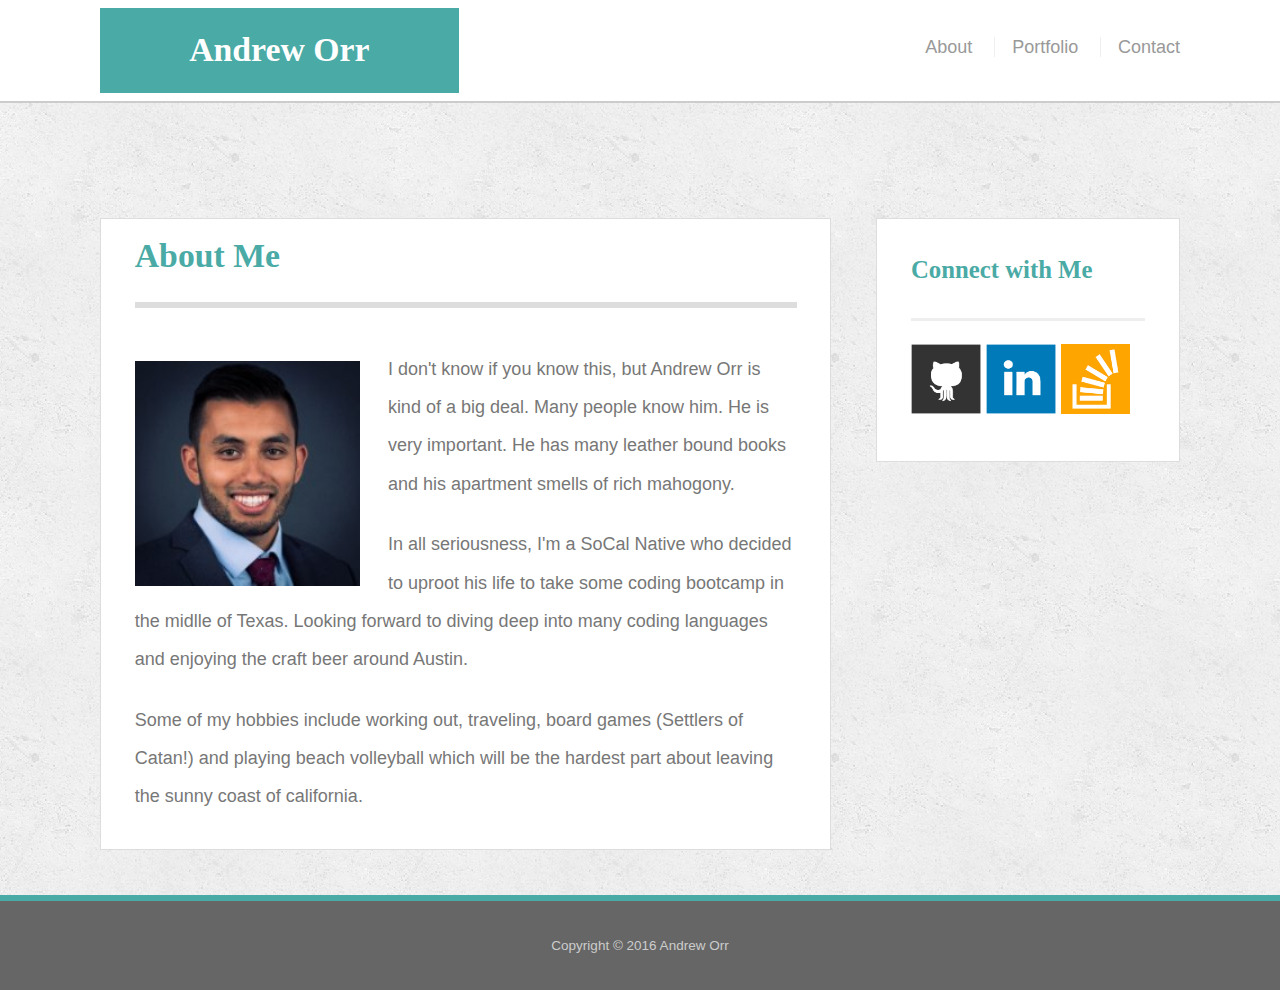
<file: index.html>
<!doctype html>
<html lang="en-us">

<head>
  <meta charset="UTF-8">
  <title>About | Andrew Orr</title>
  <link rel="stylesheet" type="text/css" href="css_code/reset.css">
  <link rel="stylesheet" type="text/css" href="css_code/style.css">
</head>

<body>

  <header id="masthead">
    <div class="container">
      <a href="index.html" id="logo">Andrew Orr</a>
      <nav>
        <a href="index.html">About</a>
        <a href="portfolio.html">Portfolio</a>
        <a href="contact.html">Contact</a>
      </nav>
    </div>
  </header>

  <div id="main-container" class="container" class= "content">
    <section class="main-section">
      <h1>About Me</h1>

      <img src="photos/aorr_headshot.jpg" class="auth-image" alt="Your Name">

      <p>I don't know if you know this, but Andrew Orr is kind of a big deal.  Many people know him. He is very important.  He has many leather bound books and his apartment smells of rich mahogony.</p>

      <p>In all seriousness, I'm a SoCal Native who decided to uproot his life to take some coding bootcamp in the midlle of Texas.  Looking forward to diving deep into many coding languages and enjoying the craft beer around Austin.</p>

      <p>Some of my hobbies include working out, traveling, board games (Settlers of Catan!) and playing beach volleyball which will be the hardest part about leaving the sunny coast of california.</p>

    </section>

    <section class="sidebar">
      <div id="connect">
        <h2>Connect with Me</h2>

        <a href="https://github.com/andorr10" target="_blank"><img src="photos/github-128.png" class="social" alt="GitHub" /></a>
        <a href="https://www.linkedin.com/in/andrewworr" target="_blank"><img src="photos/linkedin-128.png" class="social" alt="LinkedIn" /></a>
        <a href="#"><img src="photos/stackoverflow-128.png" class="social" alt="Stack Overflow" /></a>
      </div>
    </section>
  </div>

  <footer>
    <div class="container">
      Copyright &copy; 2016 Andrew Orr
    </div>
  </footer>
</body>

</html>
</file>
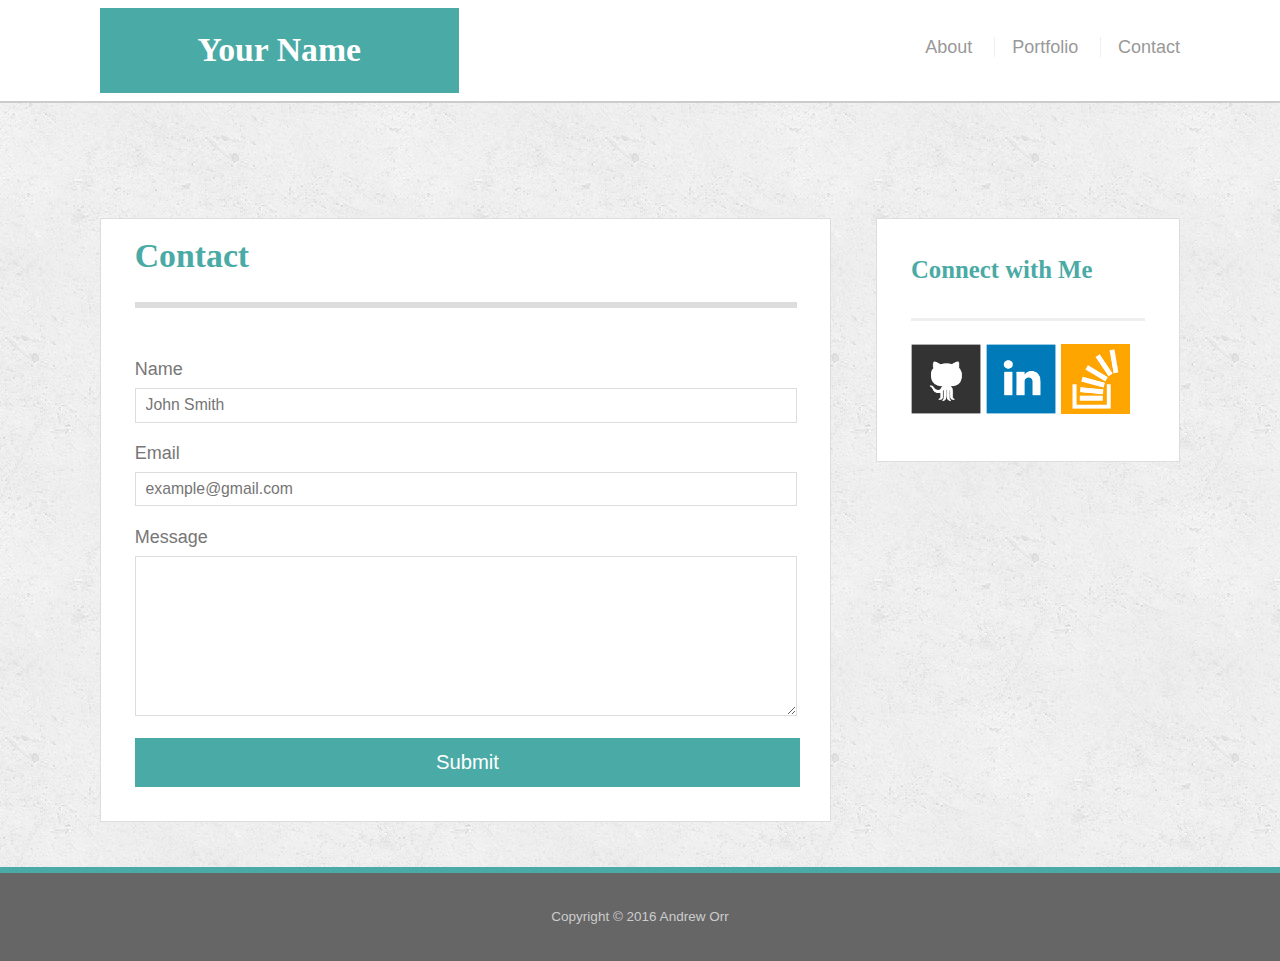
<file: contact.html>
<!doctype html>
<html lang="en-us">

<head>
  <meta charset="UTF-8">
  <title>Contact | Your Name</title>
  <link rel="stylesheet" type="text/css" href="css_code/reset.css">
  <link rel="stylesheet" type="text/css" href="css_code/style.css">
</head>

<body>

  <header id="masthead">
    <div class="container">
      <a href="index.html" id="logo">Your Name</a>
      <nav>
        <a href="index.html">About</a>
        <a href="portfolio.html">Portfolio</a>
        <a href="contact.html">Contact</a>
      </nav>
    </div>
  </header>

  <div id="main-container" class="container">
    <section class="main-section">
      <h1>Contact</h1>

      <form id="contact-form">
        <ul>
          <li>
            <label for="name">Name</label>
            <input type="text" id="name" name="name" placeholder="John Smith" required="required">
          </li>
          <li>
            <label for="email">Email</label>
            <input type="email" id="email" name="email" placeholder="example@gmail.com" required="required">
          </li>
          <li>
            <label for="message">Message</label>
            <textarea id="message" name="message" required="required"></textarea>
          </li>
        </ul>
        <input type="submit">
      </form>

    </section>

    <section class="sidebar">
      <div id="connect">
        <h2>Connect with Me</h2>

        <a href="#"><img src="photos/github-128.png" class="social" alt="GitHub" /></a>
        <a href="#"><img src="photos/linkedin-128.png" class="social" alt="LinkedIn" /></a>
        <a href="#"><img src="photos/stackoverflow-128.png" class="social" alt="Stack Overflow" /></a>
      </div>
    </section>
  </div>

  <footer>
    <div class="container">
      Copyright &copy; 2016 Andrew Orr
    </div>
  </footer>
</body>

</html>
</file>
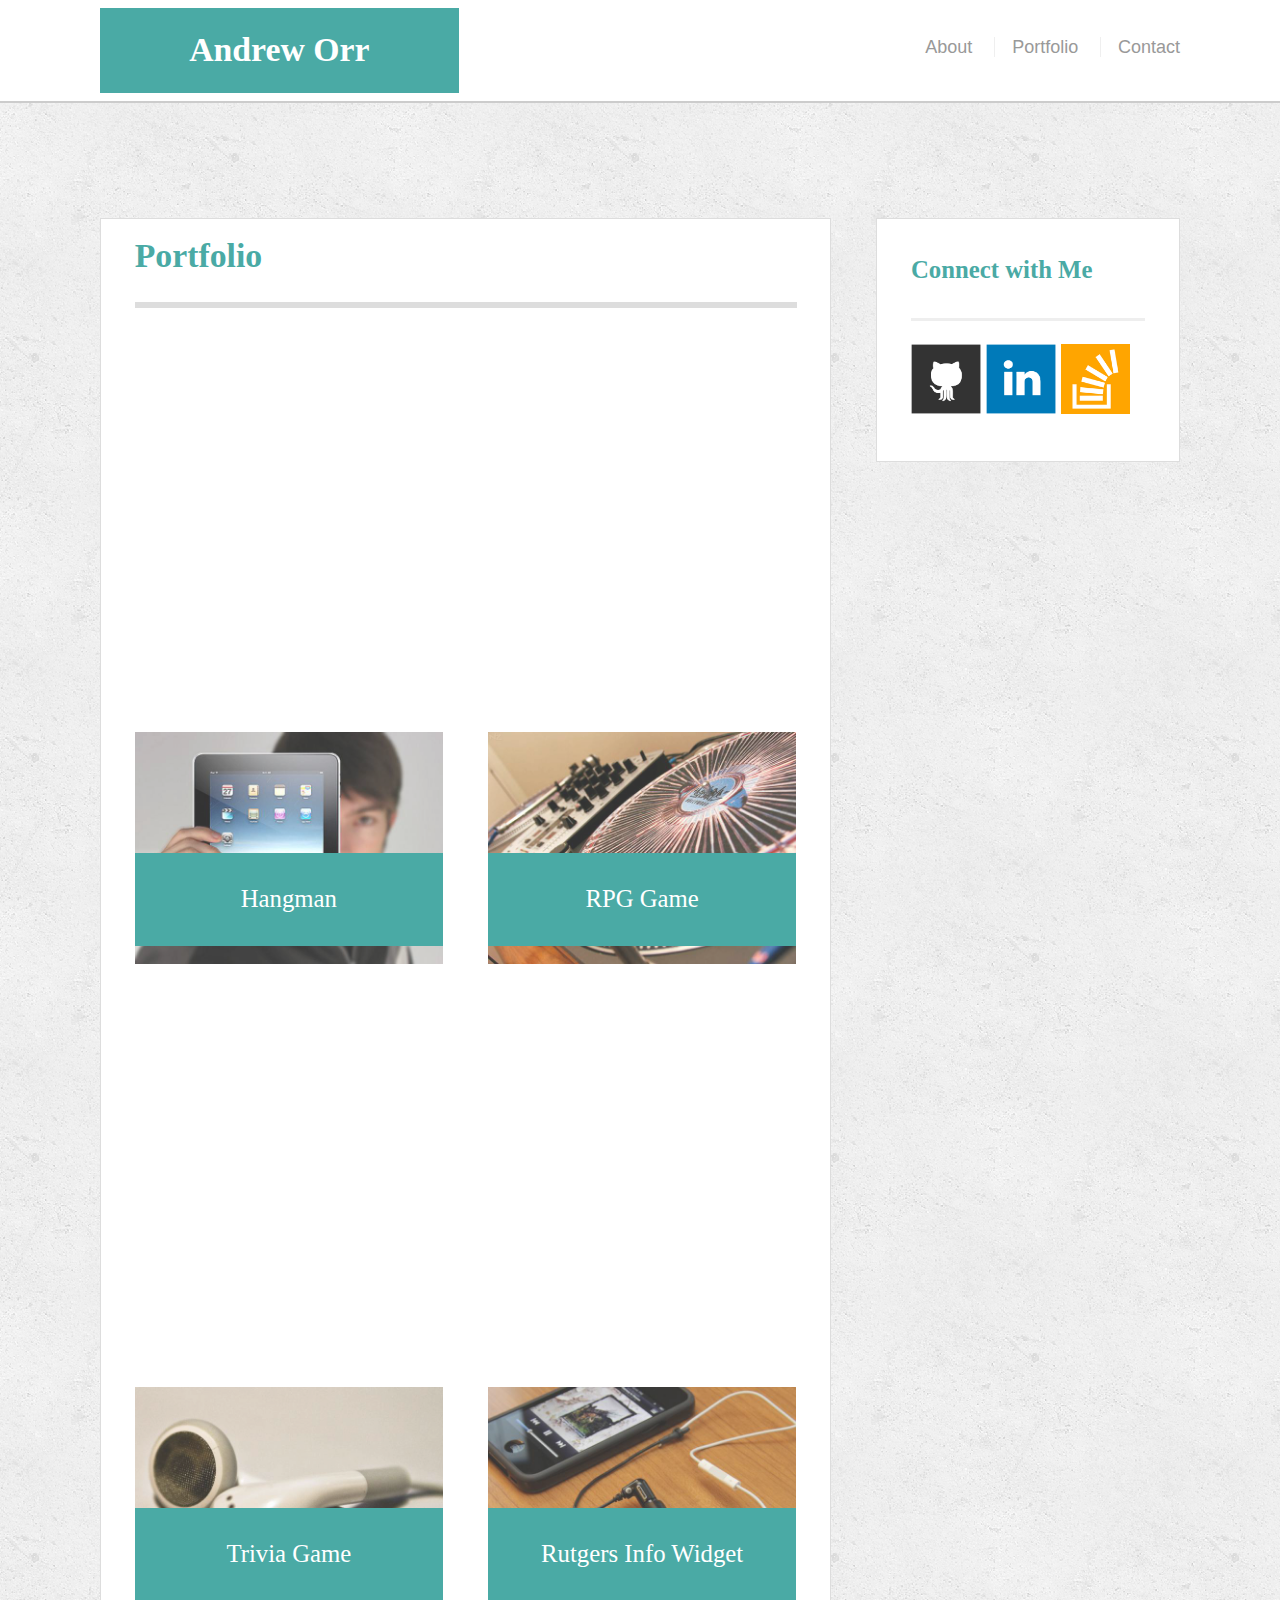
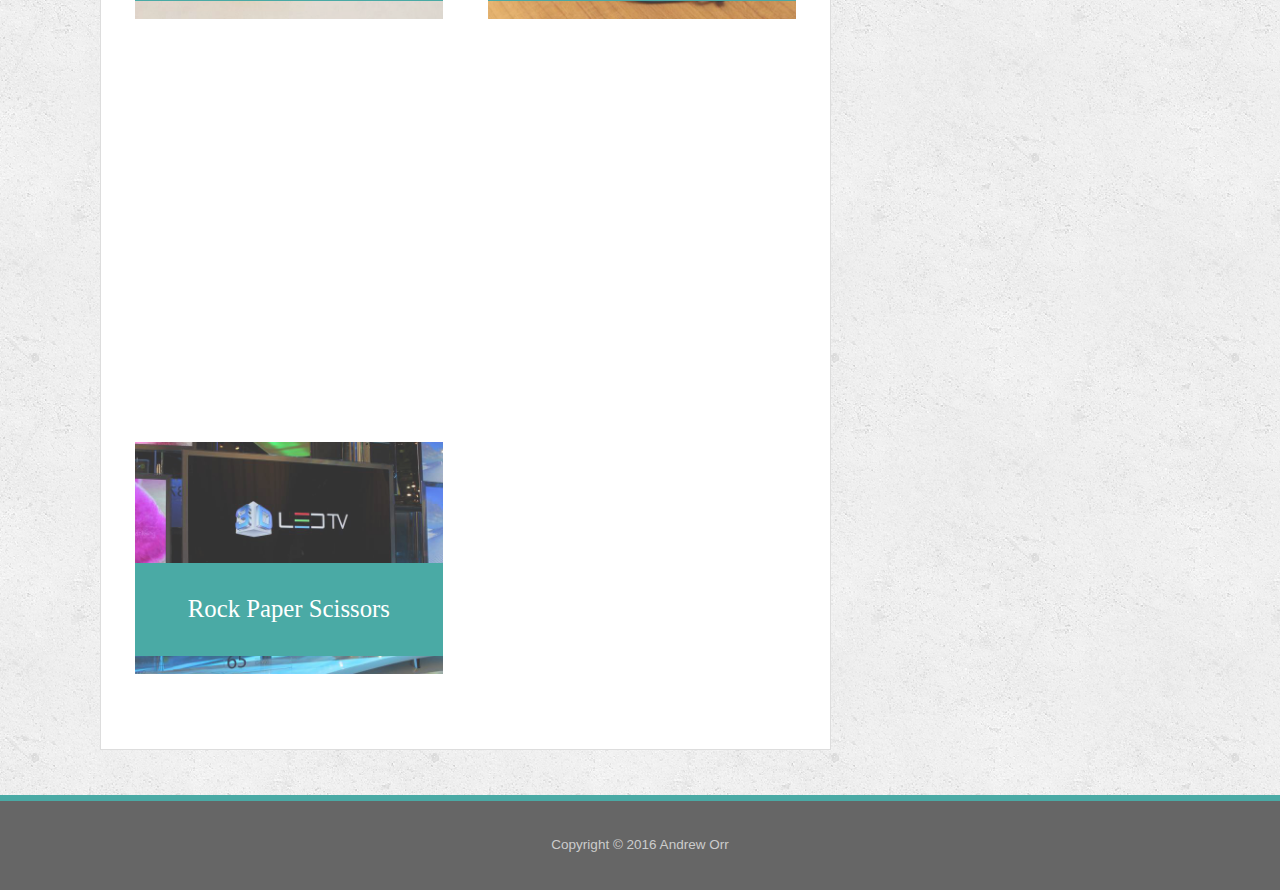
<file: portfolio.html>
<!DOCTYPE html>
<html lang="en-us">

<head>
  <meta charset="UTF-8">
  <title>Portfolio | Andrew Orr</title>
  <link rel="stylesheet" type="text/css" href="css_code/reset.css">
  <link rel="stylesheet" type="text/css" href="css_code/style.css">
</head>

<body>

  <header id="masthead">
    <div class="container">
      <a href="index.html" id="logo">Andrew Orr</a>
      <nav>
        <a href="index.html">About</a>
        <a href="portfolio.html">Portfolio</a>
        <a href="contact.html">Contact</a>
      </nav>
    </div>
  </header>

  <div id="main-container" class="container">
    <section class="main-section">
      <h1>Portfolio</h1>

      <div class="work">
        <img src="photos/technics-q-c-640-480-1.jpg" alt="hangman">

        <h3>Hangman</h3>
      </div>
      <div class="work">
        <img src="photos/technics-q-c-640-480-2.jpg" alt="RPG Game">

        <h3>RPG Game</h3>
      </div>
      <div class="work">
        <img src="photos/technics-q-c-640-480-5.jpg" alt="Trivia Game">

        <h3>Trivia Game</h3>
      </div>
      <div class="work">
        <img src="photos/technics-q-c-640-480-7.jpg" alt="Rutgers Info Widget">

        <h3>Rutgers Info Widget</h3>
      </div>
      <div class="work">
        <img src="photos/technics-q-c-640-480-9.jpg" alt="Rock Paper Scissors">

        <h3>Rock Paper Scissors</h3>
      </div>

    </section>

    <section class="sidebar">
      <div id="connect">
        <h2>Connect with Me</h2>

        <a href="#"><img src="photos/github-128.png" class="social" alt="GitHub" /></a>
        <a href="#"><img src="photos/linkedin-128.png" class="social" alt="LinkedIn" /></a>
        <a href="#"><img src="photos/stackoverflow-128.png" class="social" alt="Stack Overflow" /></a>
      </div>
    </section>
  </div>

  <footer>
    <div class="container">
      Copyright &copy; 2016 Andrew Orr
    </div>
  </footer>
</body>

</html>
</file>
<file: css_code/style.css>
/* This CSS will us em instead of px */



html, body{
  height: 100%;
}

body {
  width: 100%;
  font-family: Arial, "Helvetica Neue", Helvetica, sans-serif;
  font-size: 1.1250em;
  line-height: 2.125em;
  color: #777;
  background: url("../photos/concrete_seamless.png");
  display: flex;
  flex-direction: column;
}

.content{
  flex: 1 0 auto;
}

* {
  box-sizing: border-box;
}


.container {
  width: 100%;
  max-width: 60em;
  margin: 0 auto;
  clear: both;
}

h1,
h2,
h3,
p {
  margin-bottom: 1.25em;
}

p:last-child {
  margin-bottom: 0;
}

h1,
h2,
h3 {
  font-family: Georgia, Times, "Times New Roman", serif;
  font-weight: 700;
  color: #4aaaa5;
}

h1 {
  padding-bottom: 1.25em;
  font-size: 1.875em;
  line-height: 0.19140625em;
  border-bottom: .1875em solid #ddd;
}

h2,
h3 {
  font-size: 1.375em;
}



#masthead {
  position: fixed;
  z-index: 99;
  width: 100%;
  margin: 0 0 1.875em;
  overflow: auto;
  color: #fff;
  background: #fff;
  border-bottom: .125em solid #ccc;
}

#logo {
  float: left;
  width: 10.625em;
  height: 2.5em;
  font-family: Georgia, Times, "Times New Roman", serif;
  font-size: 1.875em;
  font-weight: 700;
  line-height: 2.5em;
  margin: .25em 0;
  color: #fff;
  text-align: center;
  text-decoration: none;
  background: #4aaaa5;
}

nav {
  float: right;
  margin-top: 1.5625em;
}

nav a {
  display: inline-block;
  padding-left: 0.9375em;
  margin-left: 0.9375em;
  line-height: 1.125em;
  color: #999;
  text-decoration: none;
  border-left: 0.0625em solid #efefef;
}

nav a:first-child {
  border-left: 0 none;
}



footer {
  padding: 1.875em 0;
  clear: both;
  font-size: .75em;
  color: #fff;
  color: #ccc;
  text-align: center;
  background: #666;
  border-top: .5em solid #4aaaa5;

}



.sidebar {
  float: right;
  width: 100%;
  max-width: 16.875em;
  padding: 1.875em;
  margin-bottom: 1.25em;
  background: #fff;
  border: 0.0625em solid #ddd;
}

h3,
.sidebar h2 {
  padding-bottom: 1.25em;
  margin-bottom: 0.9375em;
  line-height: 1.375em;
  border-bottom: .125em solid #eee;
}

.social {
  width: 3.875em;
  height: 3.875em;
  margin-top: .5;
  margin-right: 0.3125em;
}

.social:last-child {
  margin-right: 0;
}



#main-container {
  padding-top: 12.125em;
}

.main-section {
  float: left;
  width: 100%;
  max-width: 40.625em;
  padding: 1.875em;
  margin: 0 0 2.5em;
  background: #fff;
  border: 0.0625em solid #ddd;
}


.work {
  position: relative;
  float: left;
  width: 17.125em;
  margin: 21.25em 0 1.5625em;
  overflow: auto;
}

.work:nth-child(even) {
  margin-right: 2.5em;
}

.work img {
  width: 100%;
  border: 0 none;
  opacity: 0.8;
}

.work h3 {
  position: absolute;
  bottom: 1.25em;
  width: 100%;
  padding: 0.9375em;
  margin-bottom: 0;
  font-weight: 300;
  line-height: 1.875em;
  color: #fff;
  text-align: center;
  background: #4aaaa5;
  border-bottom: 0;
}

.auth-image {
  float: left;
  width: 12.5em;
  height: auto;
  margin-top: 0.625em;
  margin-right: 1.5625em;
}



#contact-form ul {
  margin-bottom: 1.25em;
}

#contact-form li {
  margin-bottom: 0.625em;
}

label,
input[type=text],
input[type=email],
textarea {
  display: block;
  width: 100%;
}

input[type=text],
input[type=email],
textarea {
  height: 2.1875em;
  padding: 0.625em;
  font-size: 0.875em;
  border: 0.0625em solid #ddd;
}

textarea {
  height: 12.5em;
}

input[type=submit] {
  padding: 0.625em 14.875em;
  font-size: 1.125em;
  color: #fff;
  cursor: pointer;
  background: #4aaaa5;
  border: 0 none;
}



/*______________________________________________________________*/


/*
body {
  font-family: Arial, "Helvetica Neue", Helvetica, sans-serif;
  font-size: 18px;
  line-height: 34px;
  color: #777;
  background: url("../photos/concrete_seamless.png");
}

* {
  box-sizing: border-box;
}



.container {
  width: 100%;
  max-width: 960px;
  margin: 0 auto;
  clear: both;
}

h1,
h2,
h3,
p {
  margin-bottom: 20px;
}

p:last-child {
  margin-bottom: 0;
}

h1,
h2,
h3 {
  font-family: Georgia, Times, "Times New Roman", serif;
  font-weight: 700;
  color: #4aaaa5;
}

h1 {
  padding-bottom: 20px;
  font-size: 30px;
  line-height: 49px;
  border-bottom: 3px solid #ddd;
}

h2,
h3 {
  font-size: 22px;
}



#masthead {
  position: fixed;
  z-index: 99;
  width: 100%;
  margin: 0 0 30px;
  overflow: auto;
  color: #fff;
  background: #fff;
  border-bottom: 2px solid #ccc;
}

#logo {
  float: left;
  width: 250px;
  height: 90px;
  font-family: Georgia, Times, "Times New Roman", serif;
  font-size: 30px;
  font-weight: 700;
  line-height: 90px;
  color: #fff;
  text-align: center;
  text-decoration: none;
  background: #4aaaa5;
}

nav {
  float: right;
  margin-top: 25px;
}

nav a {
  display: inline-block;
  padding-left: 15px;
  margin-left: 15px;
  line-height: 18px;
  color: #999;
  text-decoration: none;
  border-left: 1px solid #efefef;
}

nav a:first-child {
  border-left: 0 none;
}



footer {
  padding: 30px 0;
  clear: both;
  font-size: 12px;
  color: #fff;
  color: #ccc;
  text-align: center;
  background: #666;
  border-top: 8px solid #4aaaa5;
}



.sidebar {
  float: right;
  width: 100%;
  max-width: 270px;
  padding: 30px;
  margin-bottom: 20px;
  background: #fff;
  border: 1px solid #ddd;
}

h3,
.sidebar h2 {
  padding-bottom: 20px;
  margin-bottom: 15px;
  line-height: 22px;
  border-bottom: 2px solid #eee;
}

.social {
  width: 62px;
  height: 62px;
  margin-top: 8px;
  margin-right: 5px;
}

.social:last-child {
  margin-right: 0;
}



#main-container {
  padding-top: 130px;
}

.main-section {
  float: left;
  width: 100%;
  max-width: 650px;
  padding: 30px;
  margin: 0 0 40px;
  background: #fff;
  border: 1px solid #ddd;
}



.work {
  position: relative;
  float: left;
  width: 274px;
  margin: 20px 0 25px;
  overflow: auto;
}

.work:nth-child(even) {
  margin-right: 40px;
}

.work img {
  width: 100%;
  border: 0 none;
  opacity: 0.8;
}

.work h3 {
  position: absolute;
  bottom: 20px;
  width: 100%;
  padding: 15px;
  margin-bottom: 0;
  font-weight: 300;
  line-height: 30px;
  color: #fff;
  text-align: center;
  background: #4aaaa5;
  border-bottom: 0;
}

.auth-image {
  float: left;
  width: 200px;
  height: auto;
  margin-top: 10px;
  margin-right: 25px;
}



#contact-form ul {
  margin-bottom: 20px;
}

#contact-form li {
  margin-bottom: 10px;
}

label,
input[type=text],
input[type=email],
textarea {
  display: block;
  width: 100%;
}

input[type=text],
input[type=email],
textarea {
  height: 35px;
  padding: 0 10px;
  font-size: 14px;
  border: 1px solid #ddd;
}

textarea {
  height: 200px;
}

input[type=submit] {
  padding: 10px 30px;
  font-size: 18px;
  color: #fff;
  cursor: pointer;
  background: #4aaaa5;
  border: 0 none;
}








/*klsdglkfsnlkgdnlksdnglksdjglksndglknsd
slkdgnjlksdnglksdnglksdnglknslkdgnlksdnfglksndj
slkdnglskdnglksdnglksdnglksdnglknsdlknsdlkng*/


/* media querie css below*/


@media screen and (max-width: 980px) {
  body {
    background-color: #333;
  }

  .container {
    /* Box-model */
    width: 100%;
    padding: 20px;
  }
.main-section{
  width: 65%;
}
.auth-image{
    position: relative;
    width: 100%;

}

/*  #main-content,
  #sidebar {
    width: 100%;
  }

  #sidebar {
    margin-top: 40px;
  }
}*/

/* Additional Screen Sizes */

/* Width at 768px and below */


@media screen and (max-width: 768px) {
    background-color: #333;
  }

  .container {
    /* Box-model */
    width: 100%;
    padding: 20px;
  }
.container {
    /* Box-model */
    width: 100%;
    padding: 20px;
  }
.main-section{
  width: 100%;
}

  



/*  #main-content,
  #sidebar {
    width: 100%;
  }

  #sidebar {
    margin-top: 40px;
  }
}
*/
/* Width at 640px and below */
@media screen and (max-width: 640px) {
  body {
    background-color: #333;
  }



  .container {
    /* Box-model */
    width: 100%;
    padding: 20px;
  }
  .auth-image{
    position: relative;
    width: 100%;
  }
  .sidebar{
    max-width: 46em;
  }
  
  #conect{
    margin: 0 auto;
  }
 /*  #main-content,
  #sidebar {
    width: 100%;
  }

  #sidebar {
    margin-top: 40px;
  }
}*/
</file>
